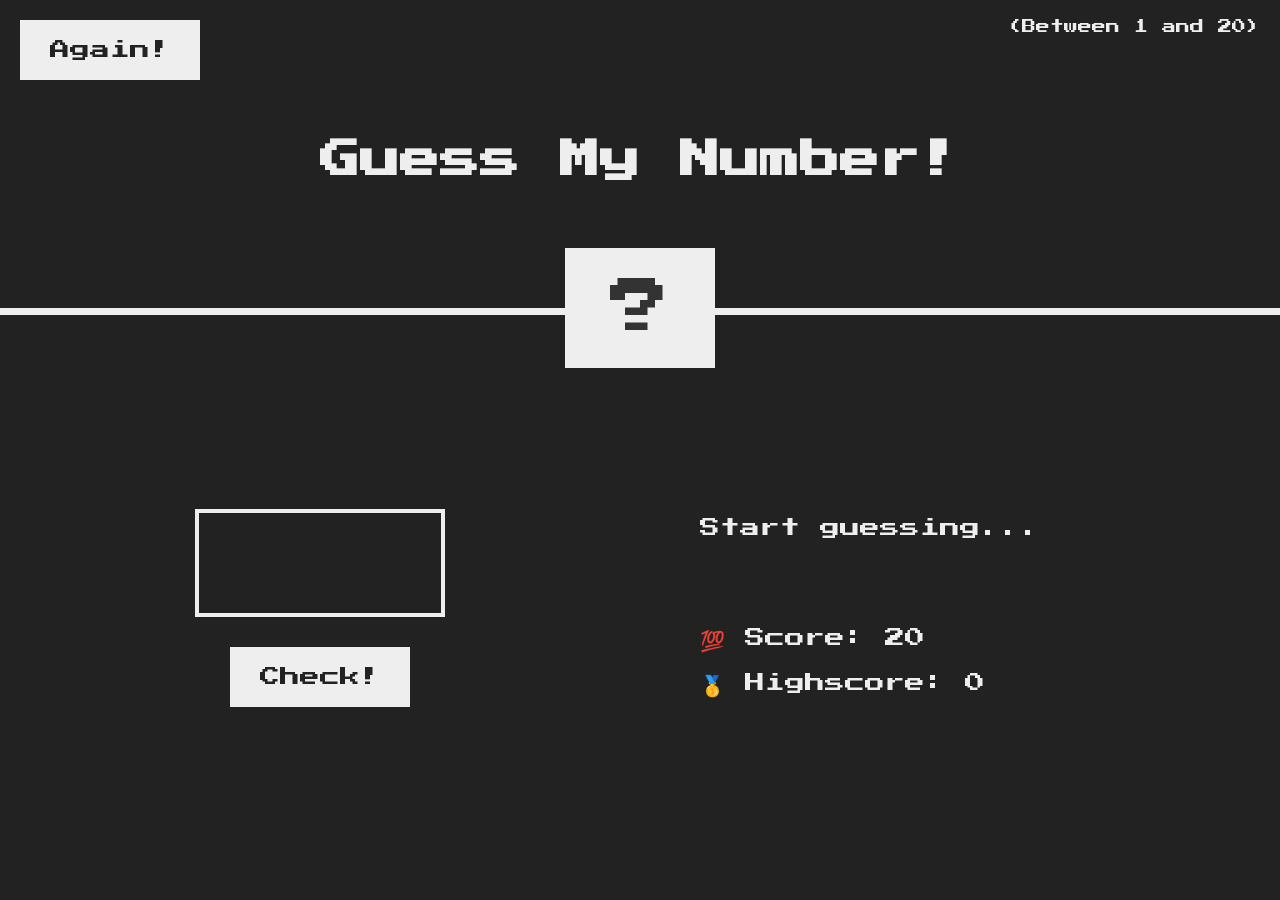
<file: 01-guess-number-game/index.html>
<!DOCTYPE html>
<html lang="en">
  <head>
    <meta charset="UTF-8" />
    <meta name="viewport" content="width=device-width, initial-scale=1.0" />
    <meta http-equiv="X-UA-Compatible" content="ie=edge" />
    <link rel="stylesheet" href="style.css" />
    <title>Guess My Number!</title>
  </head>
  <body>
    <header>
      <h1>Guess My Number!</h1>
      <p class="between">(Between 1 and 20)</p>
      <button class="btn again">Again!</button>
      <div class="number">?</div>
    </header>
    <main>
      <section class="left">
        <input type="number" class="guess" />
        <button class="btn check">Check!</button>
      </section>
      <section class="right">
        <p class="message">Start guessing...</p>
        <p class="label-score">💯 Score: <span class="score">20</span></p>
        <p class="label-highscore">
          🥇 Highscore: <span class="highscore">0</span>
        </p>
      </section>
    </main>
    <script src="script.js"></script>
  </body>
</html>
</file>
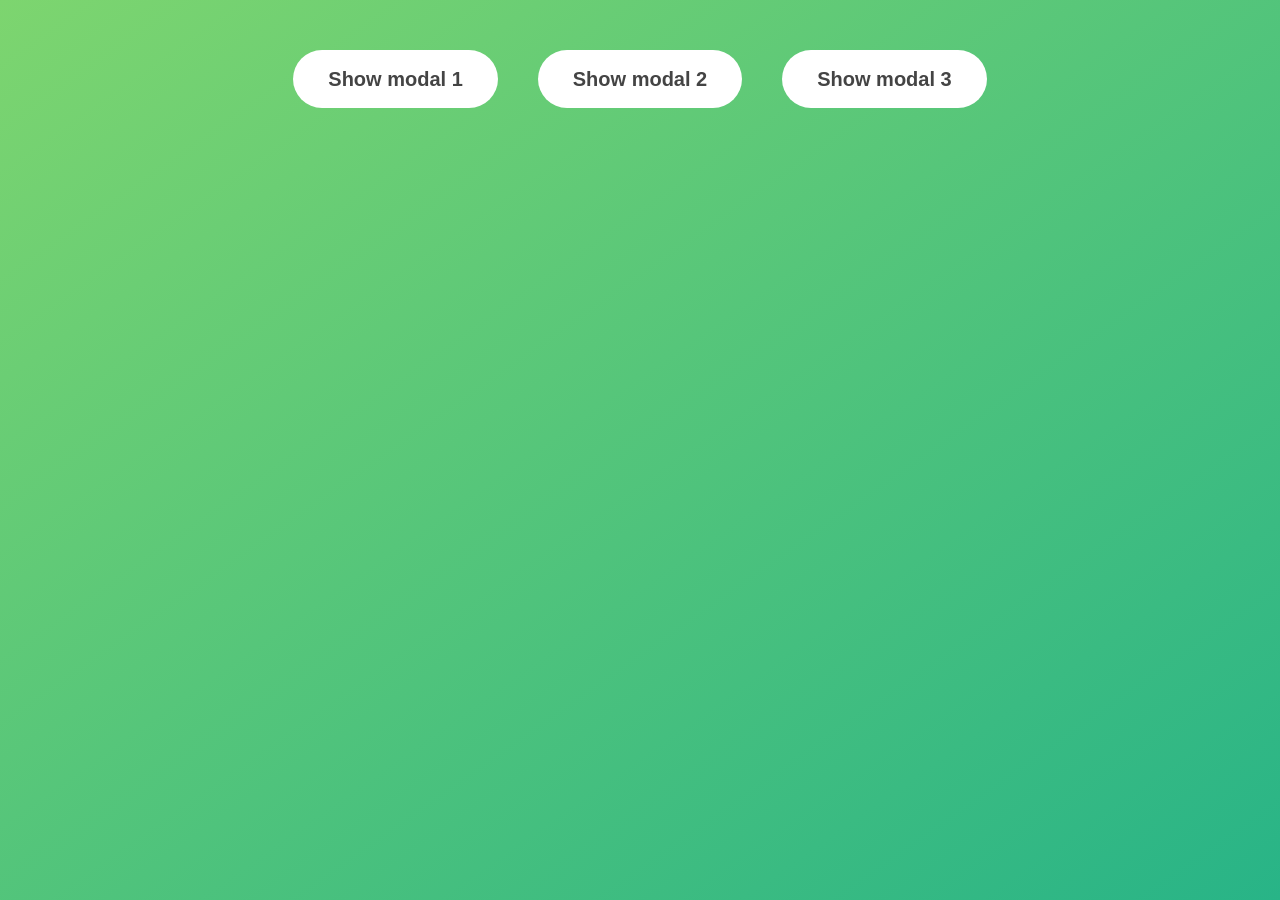
<file: 02-shiow-model/index.html>
<!DOCTYPE html>
<html lang="en">
  <head>
    <meta charset="UTF-8" />
    <meta name="viewport" content="width=device-width, initial-scale=1.0" />
    <meta http-equiv="X-UA-Compatible" content="ie=edge" />
    <link rel="stylesheet" href="style.css" />
    <title>Modal window</title>
  </head>
  <body>
    <button class="show-modal">Show modal 1</button>
    <button class="show-modal">Show modal 2</button>
    <button class="show-modal">Show modal 3</button>

    <div class="modal hidden">
      <button class="close-modal">&times;</button>
      <h1>I'm a modal window 😍</h1>
      <p>
        Lorem ipsum dolor sit amet, consectetur adipisicing elit, sed do eiusmod
        tempor incididunt ut labore et dolore magna aliqua. Ut enim ad minim
        veniam, quis nostrud exercitation ullamco laboris nisi ut aliquip ex ea
        commodo consequat. Duis aute irure dolor in reprehenderit in voluptate
        velit esse cillum dolore eu fugiat nulla pariatur. Excepteur sint
        occaecat cupidatat non proident, sunt in culpa qui officia deserunt
        mollit anim id est laborum.
      </p>
    </div>
    <div class="overlay hidden"></div>

    <script src="script.js"></script>
  </body>
</html>
</file>
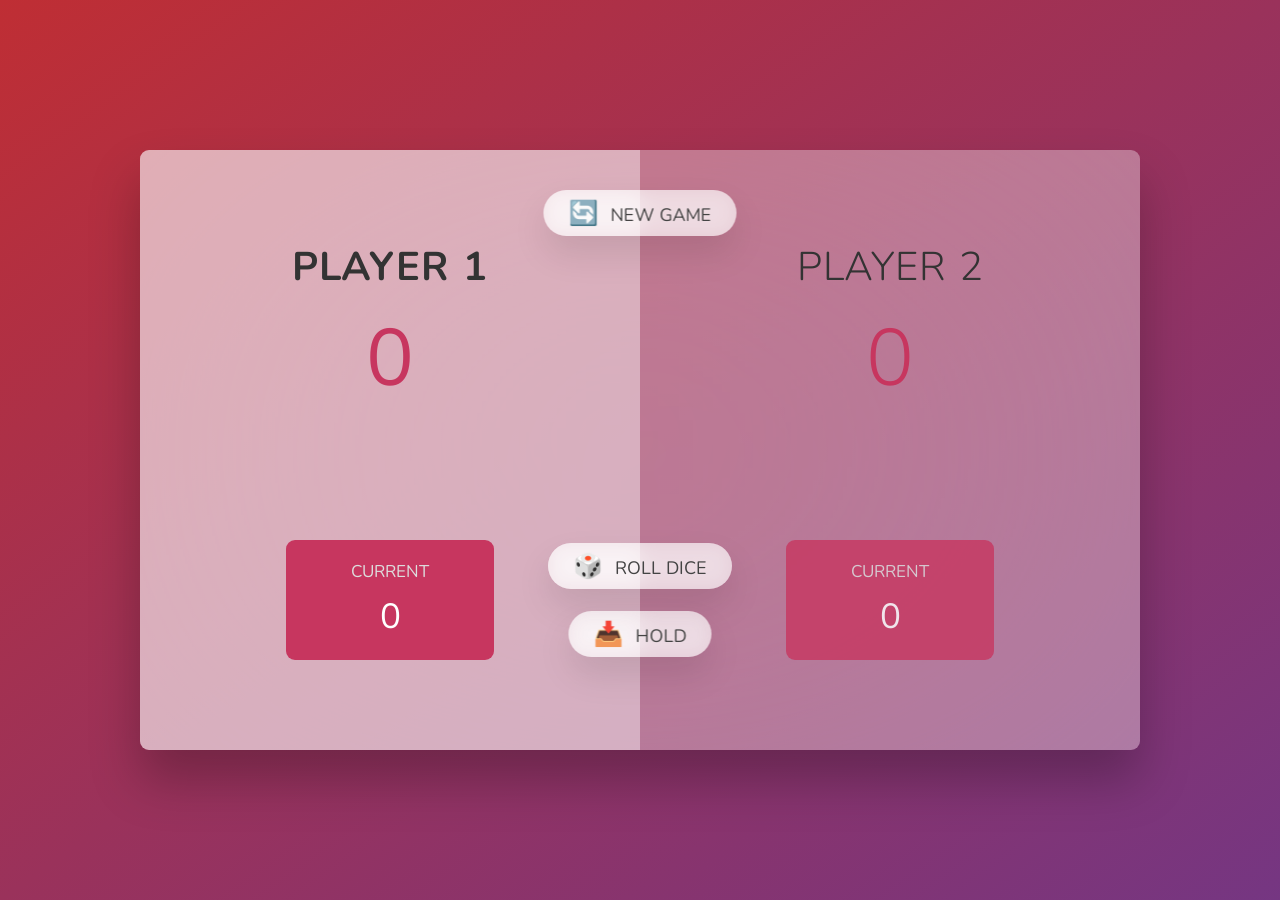
<file: 03-pig-game/index.html>
<!DOCTYPE html>
<html lang="en">
  <head>
    <meta charset="UTF-8" />
    <meta name="viewport" content="width=device-width, initial-scale=1.0" />
    <meta http-equiv="X-UA-Compatible" content="ie=edge" />

    <link rel="stylesheet" href="styles/style.css" />
    <title>Pig Game</title>
  </head>
  <body>
    <main>
      <section class="player player--0 player--active">
        <h2 class="name" id="name--0">Player 1</h2>
        <p class="score" id="score--0">0</p>
        <div class="current">
          <p class="current-label">Current</p>
          <p class="current-score" id="current--0">0</p>
        </div>
      </section>
      <section class="player player--1">
        <h2 class="name" id="name--1">Player 2</h2>
        <p class="score" id="score--1">0</p>
        <div class="current">
          <p class="current-label">Current</p>
          <p class="current-score" id="current--1">0</p>
        </div>
      </section>

      <img src="images/dice-5.png" alt="Playing dice" class="dice hidden" />
      <button class="btn btn--new">🔄 New game</button>
      <button class="btn btn--roll">🎲 Roll dice</button>
      <button class="btn btn--hold">📥 Hold</button>
    </main>
    <script src="script/script.js"></script>
  </body>
</html>
</file>
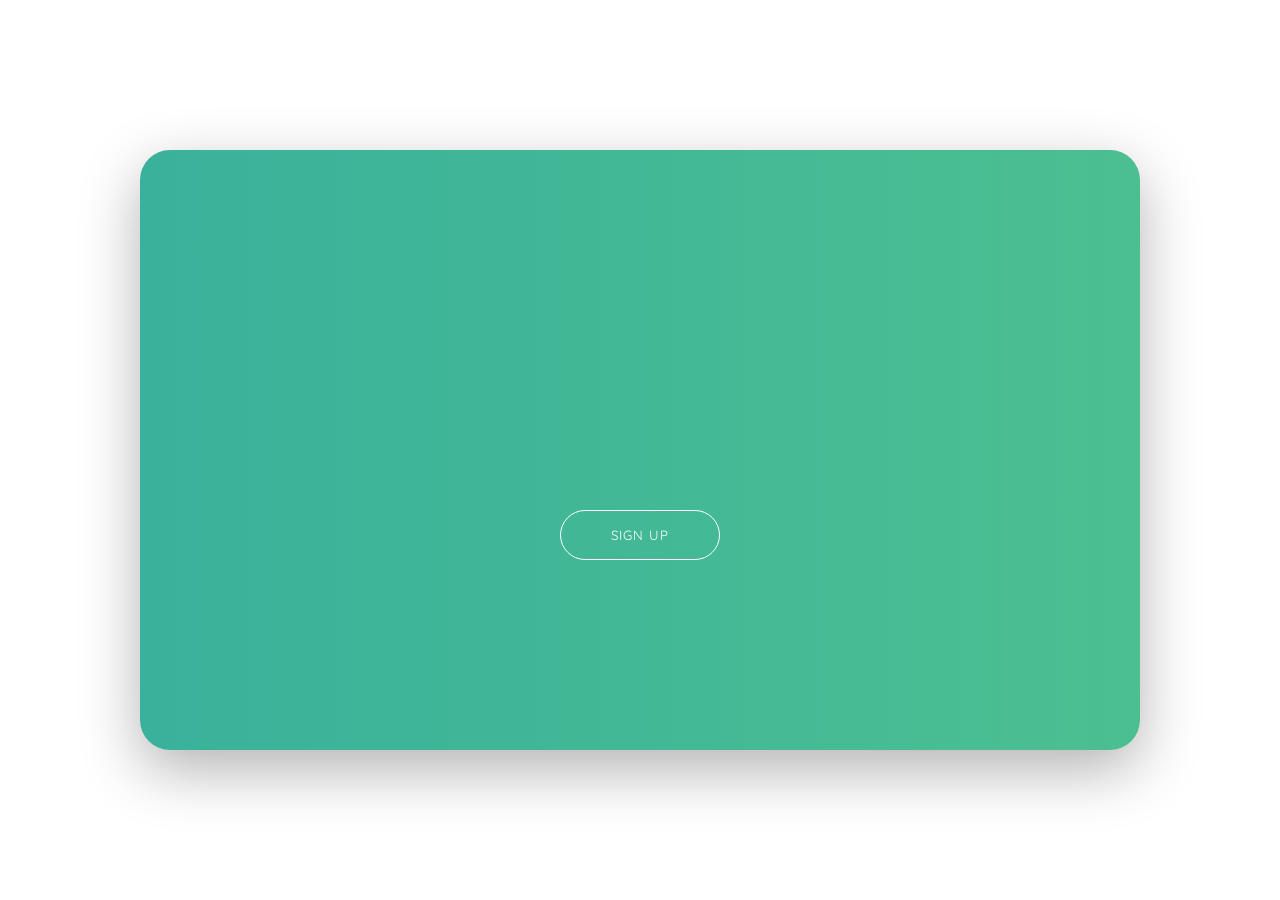
<file: SignForm/index1.html>
<!DOCTYPE html>
<html lang="en">
  <head>
    <meta charset="UTF-8" />
    <meta name="viewport" content="width=device-width, initial-scale=1.0" />
    <title>Sign Up Form</title>
    <link rel="stylesheet" href="styles/style.css" />
    <!-- fontawsome cdnjs -->
    <link
      rel="stylesheet"
      href="https://cdnjs.cloudflare.com/ajax/libs/font-awesome/6.0.0/css/all.min.css"
    />
    <link rel="preconnect" href="https://fonts.googleapis.com" />
    <link rel="preconnect" href="https://fonts.gstatic.com" crossorigin />
    <link
      href="https://fonts.googleapis.com/css2?family=Quicksand:wght@300;400;500;600;700&display=swap"
      rel="stylesheet"
    />
    <script defer src="script/script.js"></script>
  </head>
  <body>
    <div class="container">
      <div class="form-wrapper">
        <div class="banner">
          <h1>Hello, Friend!</h1>
          <p>Enter your personal details and start journey with us</p>
        </div>
        <div class="green-bg">
          <button type="button">Sign Up</button>
        </div>
        <form class="signup-form">
          <h1>Create Account</h1>
          <div class="social-media">
            <a href="#"><i class="fab fa-facebook-f"></i></a>
            <a href="#"><i class="fab fa-instagram"></i></a>  
          <a href="#">  <i class="fab fa-linkedin-in"></i>
          </div></a>
          <p>or use your email for registration</p>
          <div class="input-group">
            <i class="fas fa-user"></i>
            <input type="text" placeholder="Name" />
          </div>
          <div class="input-group">
            <i class="fas fa-envelope"></i>
            <input type="email" placeholder="email" />
          </div>
          <div class="input-group">
            <i class="fas fa-lock"></i>
            <input type="password" placeholder="password" />
          </div>
          <button type="button">Sign Up</button>
        </form>
      </div>
    </div>
  </body>
</html>
</file>
<file: 01-guess-number-game/style.css>
@import url('https://fonts.googleapis.com/css?family=Press+Start+2P&display=swap');

* {
  margin: 0;
  padding: 0;
  box-sizing: inherit;
}

html {
  font-size: 62.5%;
  box-sizing: border-box;
}

body {
  font-family: 'Press Start 2P', sans-serif;
  color: #eee;
  background-color: #222;
  /* background-color: #60b347; */
}

/* LAYOUT */
header {
  position: relative;
  height: 35vh;
  border-bottom: 7px solid #eee;
}

main {
  height: 65vh;
  color: #eee;
  display: flex;
  align-items: center;
  justify-content: space-around;
}

.left {
  width: 52rem;
  display: flex;
  flex-direction: column;
  align-items: center;
}

.right {
  width: 52rem;
  font-size: 2rem;
}

/* ELEMENTS STYLE */
h1 {
  font-size: 4rem;
  text-align: center;
  position: absolute;
  width: 100%;
  top: 52%;
  left: 50%;
  transform: translate(-50%, -50%);
}

.number {
  background: #eee;
  color: #333;
  font-size: 6rem;
  width: 15rem;
  padding: 3rem 0rem;
  text-align: center;
  position: absolute;
  bottom: 0;
  left: 50%;
  transform: translate(-50%, 50%);
}

.between {
  font-size: 1.4rem;
  position: absolute;
  top: 2rem;
  right: 2rem;
}

.again {
  position: absolute;
  top: 2rem;
  left: 2rem;
}

.guess {
  background: none;
  border: 4px solid #eee;
  font-family: inherit;
  color: inherit;
  font-size: 5rem;
  padding: 2.5rem;
  width: 25rem;
  text-align: center;
  display: block;
  margin-bottom: 3rem;
}

.btn {
  border: none;
  background-color: #eee;
  color: #222;
  font-size: 2rem;
  font-family: inherit;
  padding: 2rem 3rem;
  cursor: pointer;
}

.btn:hover {
  background-color: #ccc;
}

.message {
  margin-bottom: 8rem;
  height: 3rem;
}

.label-score {
  margin-bottom: 2rem;
}
</file>
<file: 02-shiow-model/style.css>
* {
  margin: 0;
  padding: 0;
  box-sizing: inherit;
}

html {
  font-size: 62.5%;
  box-sizing: border-box;
}

body {
  font-family: sans-serif;
  color: #333;
  line-height: 1.5;
  height: 100vh;
  position: relative;
  display: flex;
  align-items: flex-start;
  justify-content: center;
  background: linear-gradient(to top left, #28b487, #7dd56f);
}

.show-modal {
  font-size: 2rem;
  font-weight: 600;
  padding: 1.75rem 3.5rem;
  margin: 5rem 2rem;
  border: none;
  background-color: #fff;
  color: #444;
  border-radius: 10rem;
  cursor: pointer;
}

.close-modal {
  position: absolute;
  top: 1.2rem;
  right: 2rem;
  font-size: 5rem;
  color: #333;
  cursor: pointer;
  border: none;
  background: none;
}

h1 {
  font-size: 2.5rem;
  margin-bottom: 2rem;
}

p {
  font-size: 1.8rem;
}

/* -------------------------- */
/* CLASSES TO MAKE MODAL WORK */
.hidden {
  display: none;
}

.modal {
  position: absolute;
  top: 50%;
  left: 50%;
  transform: translate(-50%, -50%);
  width: 70%;

  background-color: white;
  padding: 6rem;
  border-radius: 5px;
  box-shadow: 0 3rem 5rem rgba(0, 0, 0, 0.3);
  z-index: 10;
}

.overlay {
  position: absolute;
  top: 0;
  left: 0;
  width: 100%;
  height: 100%;
  background-color: rgba(0, 0, 0, 0.6);
  backdrop-filter: blur(3px);
  z-index: 5;
}
</file>
<file: 03-pig-game/styles/style.css>
@import url('https://fonts.googleapis.com/css2?family=Nunito&display=swap');

* {
  margin: 0;
  padding: 0;
  box-sizing: inherit;
}

html {
  font-size: 62.5%;
  box-sizing: border-box;
}

body {
  font-family: 'Nunito', sans-serif;
  font-weight: 400;
  height: 100vh;
  color: #333;
  background-image: linear-gradient(to top left, #753682 0%, #bf2e34 100%);
  display: flex;
  align-items: center;
  justify-content: center;
}

/* LAYOUT */
main {
  position: relative;
  width: 100rem;
  height: 60rem;
  background-color: rgba(255, 255, 255, 0.35);
  backdrop-filter: blur(200px);
  filter: blur();
  box-shadow: 0 3rem 5rem rgba(0, 0, 0, 0.25);
  border-radius: 9px;
  overflow: hidden;
  display: flex;
}

.player {
  flex: 50%;
  padding: 9rem;
  display: flex;
  flex-direction: column;
  align-items: center;
  transition: all 0.75s;
}

/* ELEMENTS */
.name {
  position: relative;
  font-size: 4rem;
  text-transform: uppercase;
  letter-spacing: 1px;
  word-spacing: 2px;
  font-weight: 300;
  margin-bottom: 1rem;
}

.score {
  font-size: 8rem;
  font-weight: 300;
  color: #c7365f;
  margin-bottom: auto;
}

.player--active {
  background-color: rgba(255, 255, 255, 0.4);
}
.player--active .name {
  font-weight: 700;
}
.player--active .score {
  font-weight: 400;
}

.player--active .current {
  opacity: 1;
}

.current {
  background-color: #c7365f;
  opacity: 0.8;
  border-radius: 9px;
  color: #fff;
  width: 65%;
  padding: 2rem;
  text-align: center;
  transition: all 0.75s;
}

.current-label {
  text-transform: uppercase;
  margin-bottom: 1rem;
  font-size: 1.7rem;
  color: #ddd;
}

.current-score {
  font-size: 3.5rem;
}

/* ABSOLUTE POSITIONED ELEMENTS */
.btn {
  position: absolute;
  left: 50%;
  transform: translateX(-50%);
  color: #444;
  background: none;
  border: none;
  font-family: inherit;
  font-size: 1.8rem;
  text-transform: uppercase;
  cursor: pointer;
  font-weight: 400;
  transition: all 0.2s;

  background-color: white;
  background-color: rgba(255, 255, 255, 0.6);
  backdrop-filter: blur(10px);

  padding: 0.7rem 2.5rem;
  border-radius: 50rem;
  box-shadow: 0 1.75rem 3.5rem rgba(0, 0, 0, 0.1);
}

.btn::first-letter {
  font-size: 2.4rem;
  display: inline-block;
  margin-right: 0.7rem;
}

.btn--new {
  top: 4rem;
}
.btn--roll {
  top: 39.3rem;
}
.btn--hold {
  top: 46.1rem;
}

.btn:active {
  transform: translate(-50%, 3px);
  box-shadow: 0 1rem 2rem rgba(0, 0, 0, 0.15);
}

.btn:focus {
  outline: none;
}

.dice {
  position: absolute;
  left: 50%;
  top: 16.5rem;
  transform: translateX(-50%);
  height: 10rem;
  box-shadow: 0 2rem 5rem rgba(0, 0, 0, 0.2);
}

.player--winner {
  background-color: #2f2f2f;
}

.player--winner .name {
  font-weight: 700;
  color: #c7365f;
}

.hidden {
  display: none;
}
</file>
<file: SignForm/styles/style.css>
/* Start global */
* {
  padding: 0;
  margin: 0;
  outline: none;
  font-family: Quicksand, sans-serif;
  box-sizing: border-box;
  -webkit-box-sizing: border-box;
  -moz-box-sizing: border-box;
}

html {
  scroll-behavior: smooth;
  font-size: 62.5%;
}

a {
  text-decoration: none;
}

/* End Global */

.container {
  width: 100%;
  height: 100vh;
  display: flex;
  justify-content: center;
  align-items: center;
}

.form-wrapper {
  position: relative;
  width: 100rem;
  height: 60rem;
  background-color: #eee;
  box-shadow: 0 2rem 6rem rgb(0, 0, 0, 0.3);
  border-radius: 3rem;
  overflow: hidden;
}

.green-bg {
  position: absolute;
  width: 100%;
  height: 100%;
  top: 0;
  left: 0;
  background: linear-gradient(to right, #3ab19b, #4cbf91);
  transition: width 1.5s cubic-bezier(0.19, 1, 0.22, 1);
  z-index: 50;
}

.green-bg button {
  position: absolute;
  top: 60%;
  left: 50%;
  transform: translateX(-50%);
  text-transform: uppercase;
  width: 16rem;
  height: 5rem;
  background-color: transparent;
  border-radius: 3rem;
  border: 0.1rem solid #fff;
  letter-spacing: 0.1rem;
  color: #fff;
  cursor: pointer;
}

.banner {
  position: absolute;
  top: 25%;
  left: -30rem;
  width: 30rem;
  text-align: center;
  color: #fff;
  z-index: 100;
  transition: all 1.5s cubic-bezier(0.19, 1, 0.22, 1);
}

.banner h1 {
  font-size: 4rem;
  margin-bottom: 3rem;
}

.banner p {
  font-size: 2rem;
}

.signup-form {
  position: absolute;
  left: 0;
  top: 0;
  height: 100%;
  width: 60rem;
  display: flex;
  flex-direction: column;
  justify-content: space-around;
  align-items: center;
  transition: all 1.5s cubic-bezier(0.19, 1, 0.22, 1);
}

.signup-form h1 {
  font-size: 3rem;
  color: #3aafaf;
}

.signup-form .social-media {
  display: flex;
}

.signup-form .social-media i {
  width: 4rem;
  height: 4rem;
  border-radius: 50%;
  font-size: 2rem;
  color: #555;
  border: 0.1rem solid #777;
  display: flex;
  justify-content: center;
  align-items: center;
}

.signup-form .social-media a:not(:last-child) {
  margin-right: 2rem;
}

.signup-form .social-media a:first-of-type i:hover {
  background-color: rgb(3, 3, 180);
  color: #fff;
}

.signup-form .social-media a:nth-child(2) i:hover {
  color: #fff;
  background: linear-gradient(118deg, blue, #ff009b, #ffec84);
}

.signup-form .social-media a:nth-child(3) i:hover {
  background-color: rgb(0, 119, 255);
  color: #fff;
}

.signup-form p {
  font-size: 1.6rem;
  color: #555;
}

.input-group {
  position: relative;
}

.input-group input {
  width: 28rem;
  height: 5rem;
  padding: 1rem;
  padding: 1rem 1rem 1rem 3rem;
  border: none;
  background-color: #ddd;
  border-radius: 0.5rem;
}

.input-group i {
  position: absolute;
  top: 50%;
  left: 1rem;
  transform: translateY(-50%);
}

.signup-form button {
  width: 16rem;
  height: 5rem;
  border-radius: 3rem;
  border: none;
  background-color: #3aafaf;
  text-transform: uppercase;
  letter-spacing: 0.1rem;
  color: #fff;
  cursor: pointer;
}

/* Change Event */
.container.change .banner {
  left: 5rem;
}

.container.change .green-bg {
  width: 40%;
}

.container.change .signup-form {
  left: 40rem;
}
</file>
